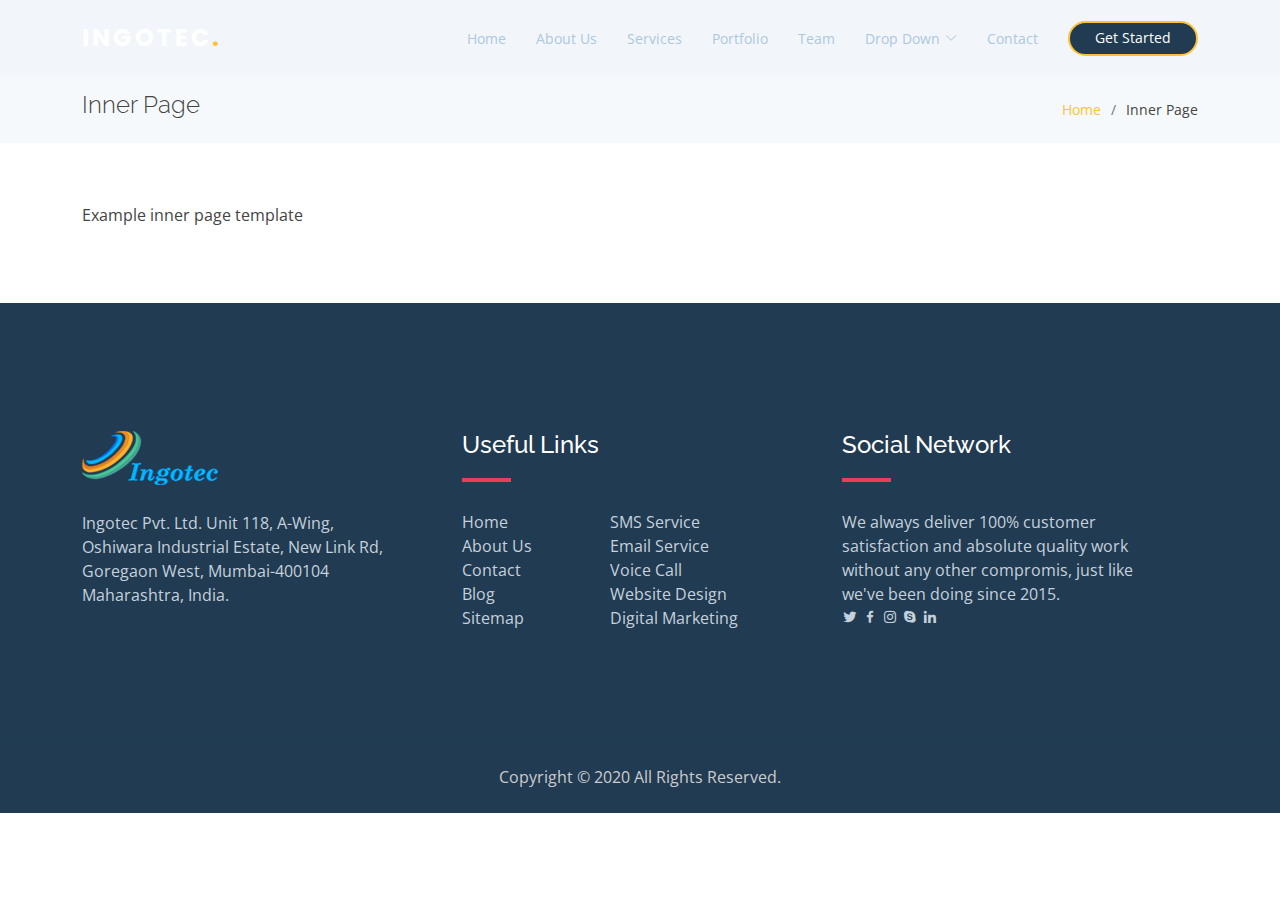
<file: inner-page.html>
<!DOCTYPE html>
<html lang="en">

<head>
  <meta charset="utf-8">
  <meta content="width=device-width, initial-scale=1.0" name="viewport">

  <title>Ingotec</title>
  <meta content="" name="description">
  <meta content="" name="keywords">

  <!-- Favicons -->
  <link href="assets/img/logo.png" rel="icon">
  <link href="assets/img/logo.png" rel="apple-touch-icon">

  <!-- Google Fonts -->
  <link href="https://fonts.googleapis.com/css?family=Open+Sans:300,300i,400,400i,600,600i,700,700i|Raleway:300,300i,400,400i,500,500i,600,600i,700,700i|Poppins:300,300i,400,400i,500,500i,600,600i,700,700i" rel="stylesheet">

  <!-- Vendor CSS Files -->
  <link href="assets/vendor/aos/aos.css" rel="stylesheet">
  <link href="assets/vendor/bootstrap/css/bootstrap.min.css" rel="stylesheet">
  <link href="assets/vendor/bootstrap-icons/bootstrap-icons.css" rel="stylesheet">
  <link href="assets/vendor/boxicons/css/boxicons.min.css" rel="stylesheet">
  <link href="assets/vendor/glightbox/css/glightbox.min.css" rel="stylesheet">
  <link href="assets/vendor/swiper/swiper-bundle.min.css" rel="stylesheet">
  <link href="assets/css/style.css" rel="style.css">

  <!-- Template Main CSS File -->
  <link href="assets/css/style.css" rel="stylesheet">

  <!-- =======================================================
  * Template Name: Bocor - v4.8.0
  * Template URL: https://bootstrapmade.com/bocor-bootstrap-template-nice-animation/
  * Author: BootstrapMade.com
  * License: https://bootstrapmade.com/license/
  ======================================================== -->
</head>

<body>

  <!-- ======= Header ======= -->
  <header id="header">
    <div class="container d-flex align-items-center justify-content-between">

      <div class="logo">
        <h1><a href="index.html">Ingotec<span>.</span></a></h1>
        <!-- Uncomment below if you prefer to use an image logo -->
        <!-- <a href="index.html"><img src="assets/img/logo.png" alt="" class="img-fluid"></a>-->
      </div>

      <nav id="navbar" class="navbar">
        <ul>
          <li><a class="nav-link scrollto " href="#hero">Home</a></li>
          <li><a class="nav-link scrollto" href="#about">About Us</a></li>
          <li><a class="nav-link scrollto" href="#services">Services</a></li>
          <li><a class="nav-link scrollto" href="#portfolio">Portfolio</a></li>
          <li><a class="nav-link scrollto" href="#team">Team</a></li>
          <li class="dropdown"><a href="#"><span>Drop Down</span> <i class="bi bi-chevron-down"></i></a>
            <ul>
              <li><a href="#">Drop Down 1</a></li>
              <li class="dropdown"><a href="#"><span>Deep Drop Down</span> <i class="bi bi-chevron-right"></i></a>
                <ul>
                  <li><a href="#">Deep Drop Down 1</a></li>
                  <li><a href="#">Deep Drop Down 2</a></li>
                  <li><a href="#">Deep Drop Down 3</a></li>
                  <li><a href="#">Deep Drop Down 4</a></li>
                  <li><a href="#">Deep Drop Down 5</a></li>
                </ul>
              </li>
              <li><a href="#">Drop Down 2</a></li>
              <li><a href="#">Drop Down 3</a></li>
              <li><a href="#">Drop Down 4</a></li>
            </ul>
          </li>
          <li><a class="nav-link scrollto" href="#contact">Contact</a></li>
          <li><a class="getstarted scrollto" href="#about">Get Started</a></li>
        </ul>
        <i class="bi bi-list mobile-nav-toggle"></i>
      </nav><!-- .navbar -->

    </div>
  </header><!-- End Header -->

  <main id="main">

    <!-- ======= Breadcrumbs Section ======= -->
    <section class="breadcrumbs">
      <div class="container">

        <div class="d-flex justify-content-between align-items-center">
          <h2>Inner Page</h2>
          <ol>
            <li><a href="index.html">Home</a></li>
            <li>Inner Page</li>
          </ol>
        </div>

      </div>
    </section><!-- End Breadcrumbs Section -->

    <section class="inner-page">
      <div class="container">
        <p>
          Example inner page template
        </p>
      </div>
    </section>

  </main><!-- End #main -->

  <!-- ======= Footer ======= -->
  <!-- <footer id="footer">

    <div class="footer-top">

      <div class="container">

        <div class="row  justify-content-center">
          <div class="col-lg-6">
            <h3>Ingotec</h3>
            <p>Ingotec offers a comprehensive approach with the speed and agility you need to propel your business forward.</p>
          </div>
        </div>

        <div class="row footer-newsletter justify-content-center">
          <div class="col-lg-6">
            <form action="" method="post">
              <input type="email" name="email" placeholder="Enter your Email"><input type="submit" value="Subscribe">
            </form>
          </div>
        </div>

        <div class="social-links">
          <a href="#" class="twitter"><i class="bx bxl-twitter"></i></a>
          <a href="#" class="facebook"><i class="bx bxl-facebook"></i></a>
          <a href="#" class="instagram"><i class="bx bxl-instagram"></i></a>
          <a href="#" class="google-plus"><i class="bx bxl-skype"></i></a>
          <a href="#" class="linkedin"><i class="bx bxl-linkedin"></i></a>
        </div>

      </div>
    </div>

    <div class="container footer-bottom clearfix">
      <div class="copyright">
        &copy; Copyright <strong><span>2020</span></strong>. All Rights Reserved
      </div>
    </div>
  </footer> --> 
  <!-- End Footer -->
  <footer class="footer-wrap-layout1 bg-gradient-dark">
    <!-- Triangles -->
     <div class="bg-triangle bg-triangle-light bg-triangle-bottom bg-triangle-left"></div>
     <div class="bg-triangle bg-triangle-light bg-triangle-bottom bg-triangle-right"></div>

           <div class="footer-top-wrap-layout1">
               <div class="container">
                   <div class="row">
            <div class="col-lg-4">
                           <div class="footer-box-layout1">
                               <div class="footer-logo">
                                   <a href="index.html"><img src="assets/img/ingotec.png" alt="Ingotec"></a>
                               </div>
                 <p class="mb-0">
                  Ingotec Pvt. Ltd. Unit 118, A-Wing, Oshiwara Industrial Estate, New Link Rd,
                  Goregaon West, Mumbai-400104 Maharashtra, India.
               
               </p>
                              
                           </div>
                       </div>
           <div class="col-lg-4">
                           <div class="footer-box-layout1">
                               <div class="footer-title">
                                   <h3>Useful Links</h3>
                               </div>
                               <div class="footer-menu-box">
                                   <ul class="footer-menu-list">
                                       <li>
                                           <a href="index.html">Home</a>
                                       </li>
                                       <li>
                                           <a href="goal.html">About Us</a>
                                       </li>
                                       <li>
                                           <a href="contact.html">Contact</a>
                                       </li>
                    <li>
                                           <a href="Blog.html">Blog</a>
                                       </li>
                                        <li>
                                           <a href="sitemap.html">Sitemap</a>
                                       </li>
                                   </ul>
                  <ul class="footer-menu-list">
                                     
                                       <li>
                                           <a href="#sms-service.html">SMS Service</a>
                                       </li>
                   <li>
                                           <a href="#email-service.html">Email Service</a>
                                       </li>
                   <li>
                                           <a href="#voice-call.html.html">Voice Call</a>
                                       </li>
                    <li>
                                           <a href="#website-design.html">Website Design</a>
                                       </li>
                     <li>
                                           <a href="#digital-marketing.html">Digital Marketing</a>
                                       </li>
                                   </ul>
                                   
                               </div>
                           
             
             </div>
                       </div>
           
            <div class="col-lg-4">
                           <div class="footer-box-layout1">
                               <div class="footer-title">
                                   <h3>Social Network</h3>
                               </div>
                <p class="mb-0">We always deliver 100% customer satisfaction and absolute quality 
                                   work without any other compromis, just like we've been doing since 2015.
               </p>
                               <ul class="footer-social">
                                <a href="https://twitter.com/ingotec_ltd" class="twitter"><i class="bx bxl-twitter"></i></a>
                                <a href="https://www.facebook.com/Ingotecltd" class="facebook"><i class="bx bxl-facebook"></i></a>
                                <a href="https://www.instagram.com/ingotec_pvt_ltd/" class="instagram"><i class="bx bxl-instagram"></i></a>
                                <a href="#" class="google-plus"><i class="bx bxl-skype"></i></a>
                                <a href="https://www.linkedin.com/company/ingotec-pvt-ltd/" class="linkedin"><i class="bx bxl-linkedin"></i></a>
                                   
                               </ul>
                              
                           </div>
                       </div>
                   </div>
               </div>
           </div>
           <div class="footer-bottom-wrap-layout1">
               <div class="copyright">Copyright © 2020 All Rights Reserved.</div>
           </div>
       </footer>

  <a href="#" class="back-to-top d-flex align-items-center justify-content-center"><i class="bi bi-arrow-up-short"></i></a>

  <!-- Vendor JS Files -->
  <script src="assets/vendor/aos/aos.js"></script>
  <script src="assets/vendor/bootstrap/js/bootstrap.bundle.min.js"></script>
  <script src="assets/vendor/glightbox/js/glightbox.min.js"></script>
  <script src="assets/vendor/isotope-layout/isotope.pkgd.min.js"></script>
  <script src="assets/vendor/swiper/swiper-bundle.min.js"></script>
  <script src="assets/vendor/php-email-form/validate.js"></script>

  <!-- Template Main JS File -->
  <script src="assets/js/main.js"></script>

</body>

</html>
</file>
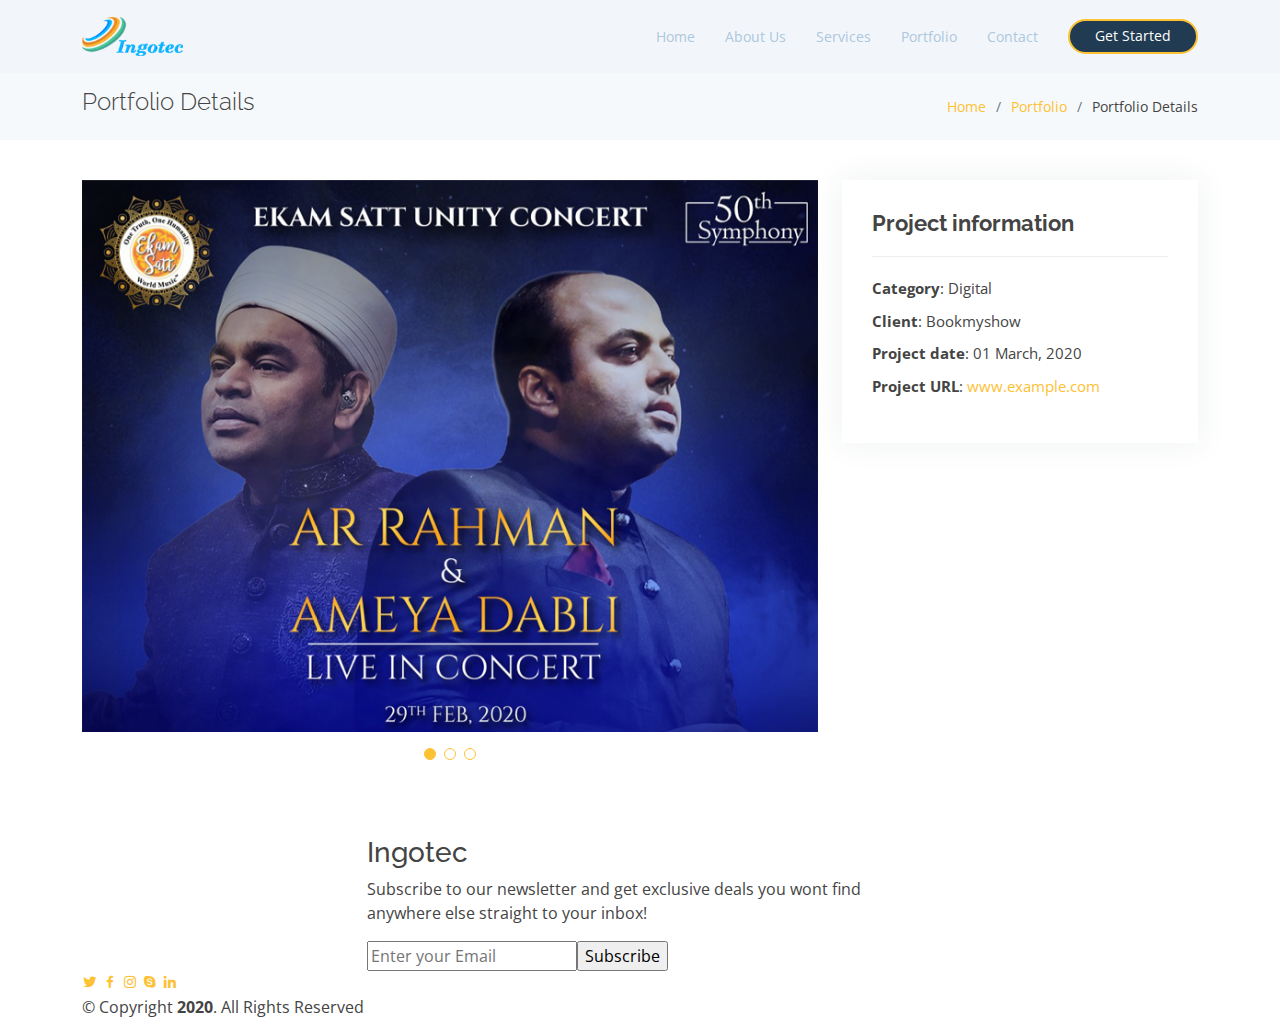
<file: portfolio-details.html>
<!DOCTYPE html>
<html lang="en">

<head>
  <meta charset="utf-8">
  <meta content="width=device-width, initial-scale=1.0" name="viewport">

  <title>Portfolio Details </title>
  <meta content="" name="description">
  <meta content="" name="keywords">

  <!-- Favicons -->
  <link href="assets/img/logo.png" rel="icon">
  <link href="assets/img/logo.png" rel="apple-touch-icon">

  <!-- Google Fonts -->
  <link href="https://fonts.googleapis.com/css?family=Open+Sans:300,300i,400,400i,600,600i,700,700i|Raleway:300,300i,400,400i,500,500i,600,600i,700,700i|Poppins:300,300i,400,400i,500,500i,600,600i,700,700i" rel="stylesheet">

  <!-- Vendor CSS Files -->
  <link href="assets/vendor/aos/aos.css" rel="stylesheet">
  <link href="assets/vendor/bootstrap/css/bootstrap.min.css" rel="stylesheet">
  <link href="assets/vendor/bootstrap-icons/bootstrap-icons.css" rel="stylesheet">
  <link href="assets/vendor/boxicons/css/boxicons.min.css" rel="stylesheet">
  <link href="assets/vendor/glightbox/css/glightbox.min.css" rel="stylesheet">
  <link href="assets/vendor/swiper/swiper-bundle.min.css" rel="stylesheet">

  <!-- Template Main CSS File -->
  <link href="assets/css/style.css" rel="stylesheet">

  <!-- =======================================================
  * Template Name: Bocor - v4.8.0
  * Template URL: https://bootstrapmade.com/bocor-bootstrap-template-nice-animation/
  * Author: BootstrapMade.com
  * License: https://bootstrapmade.com/license/
  ======================================================== -->
</head>

<body>

  <!-- ======= Header ======= -->
  <header id="header">
    <div class="container d-flex align-items-center justify-content-between">

      <div class="logo">
        <!-- <h1><a href="index.html">Ingotec<span>.</span></a></h1> -->
        <!-- Uncomment below if you prefer to use an image logo -->
        <a href="index.html"><img src="assets/img/ingotec.png" alt="" class="img-fluid"></a>
      </div>

      <nav id="navbar" class="navbar">
        <ul>
          <li><a class="nav-link scrollto " href="#hero">Home</a></li>
          <li><a class="nav-link scrollto" href="#about">About Us</a></li>
          <li><a class="nav-link scrollto" href="#services">Services</a></li>
          <li><a class="nav-link scrollto" href="#portfolio">Portfolio</a></li>
          <!-- <li><a class="nav-link scrollto" href="#team">Team</a></li> -->
          <!-- <li class="dropdown"><a href="#"><span>Drop Down</span> <i class="bi bi-chevron-down"></i></a>
            <ul>
              <li><a href="#">Drop Down 1</a></li>
              <li class="dropdown"><a href="#"><span>Deep Drop Down</span> <i class="bi bi-chevron-right"></i></a>
                <ul>
                  <li><a href="#">Deep Drop Down 1</a></li>
                  <li><a href="#">Deep Drop Down 2</a></li>
                  <li><a href="#">Deep Drop Down 3</a></li>
                  <li><a href="#">Deep Drop Down 4</a></li>
                  <li><a href="#">Deep Drop Down 5</a></li>
                </ul>
              </li>
              <li><a href="#">Drop Down 2</a></li>
              <li><a href="#">Drop Down 3</a></li>
              <li><a href="#">Drop Down 4</a></li>
            </ul> -->
          </li>
          <li><a class="nav-link scrollto" href="#contact">Contact</a></li>
          <li><a class="getstarted scrollto" href="#about">Get Started</a></li>
        </ul>
        <i class="bi bi-list mobile-nav-toggle"></i>
      </nav><!-- .navbar -->

    </div>
  </header><!-- End Header -->

  <main id="main">

    <!-- ======= Breadcrumbs Section ======= -->
    <section class="breadcrumbs">
      <div class="container">

        <div class="d-flex justify-content-between align-items-center">
          <h2>Portfolio Details</h2>
          <ol>
            <li><a href="index.html">Home</a></li>
            <li><a href="portfolio.html">Portfolio</a></li>
            <li>Portfolio Details</li>
          </ol>
        </div>

      </div>
    </section><!-- Breadcrumbs Section -->

    <!-- ======= Portfolio Details Section ======= -->
    <section id="portfolio-details" class="portfolio-details">
      <div class="container">

        <div class="row gy-4">

          <div class="col-lg-8">
            <div class="portfolio-details-slider swiper">
              <div class="swiper-wrapper align-items-center">

                <div class="swiper-slide">
                  <img src="assets/img/portfolio-1.jpg" alt="">
                </div>

                <div class="swiper-slide">
                  <img src="assets/img/portfolio-2.jpg" alt="">
                </div>

                <div class="swiper-slide">
                  <img src="assets/img/portfolio-3.jpg" alt="">
                </div>

              </div>
              <div class="swiper-pagination"></div>
            </div>
          </div>

          <div class="col-lg-4">
            <div class="portfolio-info">
              <h3>Project information</h3>
              <ul>
                <li><strong>Category</strong>: Digital</li>
                <li><strong>Client</strong>: Bookmyshow</li>
                <li><strong>Project date</strong>: 01 March, 2020</li>
                <li><strong>Project URL</strong>: <a href="#">www.example.com</a></li>
              </ul>
            </div>
            <!-- <div class="portfolio-description">
              <h2>This is an example of portfolio detail</h2>
              <p>
              Under Progress
              </p>
            </div> -->
          </div>

        </div>

      </div>
    </section><!-- End Portfolio Details Section -->

  </main><!-- End #main -->

  <!-- ======= Footer ======= -->
  <footer id="footer">

    <div class="footer-top">

      <div class="container">

        <div class="row  justify-content-center">
          <div class="col-lg-6">
            <h3>Ingotec</h3>
            <p>Subscribe to our newsletter and get exclusive deals you wont find anywhere else straight to your inbox!</p>
          </div>
        </div>

        <div class="row footer-newsletter justify-content-center">
          <div class="col-lg-6">
            <form action="" method="post">
              <input type="email" name="email" placeholder="Enter your Email"><input type="submit" value="Subscribe">
            </form>
          </div>
        </div>

        <div class="social-links">
          <a href="#" class="twitter"><i class="bx bxl-twitter"></i></a>
          <a href="#" class="facebook"><i class="bx bxl-facebook"></i></a>
          <a href="#" class="instagram"><i class="bx bxl-instagram"></i></a>
          <a href="#" class="google-plus"><i class="bx bxl-skype"></i></a>
          <a href="#" class="linkedin"><i class="bx bxl-linkedin"></i></a>
        </div>

      </div>
    </div>

    <div class="container footer-bottom clearfix">
      <div class="copyright">
        &copy; Copyright <strong><span>2020</span></strong>. All Rights Reserved
      </div>
      <div class="credits">
        <!-- All the links in the footer should remain intact. -->
        <!-- You can delete the links only if you purchased the pro version. -->
        <!-- Licensing information: https://bootstrapmade.com/license/ -->
        <!-- Purchase the pro version with working PHP/AJAX contact form: https://bootstrapmade.com/bocor-bootstrap-template-nice-animation/ -->
        <!-- Designed by <a href="https://bootstrapmade.com/">BootstrapMade</a> -->
      </div>
    </div>
  </footer><!-- End Footer -->

  <a href="#" class="back-to-top d-flex align-items-center justify-content-center"><i class="bi bi-arrow-up-short"></i></a>

  <!-- Vendor JS Files -->
  <script src="assets/vendor/aos/aos.js"></script>
  <script src="assets/vendor/bootstrap/js/bootstrap.bundle.min.js"></script>
  <script src="assets/vendor/glightbox/js/glightbox.min.js"></script>
  <script src="assets/vendor/isotope-layout/isotope.pkgd.min.js"></script>
  <script src="assets/vendor/swiper/swiper-bundle.min.js"></script>
  <script src="assets/vendor/php-email-form/validate.js"></script>

  <!-- Template Main JS File -->
  <script src="assets/js/main.js"></script>

</body>

</html>
</file>
<file: assets/css/style.css>
/*--------------------------------------------------------------
# General
--------------------------------------------------------------*/
body {
  font-family: "Open Sans", sans-serif;
  color: #444444;
}

a {
  color: #fdc134;
  text-decoration: none;
}

a:hover {
  color: #fdd067;
  text-decoration: none;
}

h1,
h2,
h3,
h4,
h5,
h6 {
  font-family: "Raleway", sans-serif;
}

/*--------------------------------------------------------------
# Back to top button
--------------------------------------------------------------*/
.back-to-top {
  position: fixed;
  visibility: hidden;
  opacity: 0;
  right: 15px;
  bottom: 15px;
  z-index: 99999;
  background: #213b52;
  /* background: #f2f6fa; */
  width: 40px;
  height: 40px;
  border-radius: 50px;
  transition: all 0.4s;
}

.back-to-top i {
  font-size: 24px;
  color: #fff;
  line-height: 0;
}

.back-to-top:hover {
  background: #fdc134;
  color: #fff;
}

.back-to-top.active {
  visibility: visible;
  opacity: 1;
}

/*--------------------------------------------------------------
# Disable aos animation delay on mobile devices
--------------------------------------------------------------*/
@media screen and (max-width: 768px) {
  [data-aos-delay] {
    transition-delay: 0 !important;
  }
}

/*--------------------------------------------------------------
# Header
--------------------------------------------------------------*/
#header {
  z-index: 997;
  transition: all 0.5s;
  padding: 16px 0;
  /* background: #213b52; */
  background: #f2f6fa;
}

#header .logo h1 {
  font-size: 24px;
  margin: 0;
  padding: 10px 0;
  line-height: 1;
  font-weight: 700;
  letter-spacing: 3px;
  text-transform: uppercase;
  font-family: "Poppins", sans-serif;
}

#header .logo h1 a,
#header .logo h1 a:hover {
  color: #fff;
  text-decoration: none;
}

#header .logo h1 a span,
#header .logo h1 a:hover span {
  color: #fdc134;
}

#header .logo img {
  padding: 0;
  margin: 0;
  max-height: 40px;
}


/*--------------------------------------------------------------
# Navigation Menu
--------------------------------------------------------------*/
/**
* Desktop Navigation 
*/
.navbar {
  padding: 0;
}

.navbar ul {
  margin: 0;
  padding: 0;
  display: flex;
  list-style: none;
  align-items: center;
}

.navbar li {
  position: relative;
}

.navbar a,
.navbar a:focus {
  display: flex;
  align-items: center;
  justify-content: space-between;
  padding: 10px 0 10px 30px;
  font-size: 14px;
  color: #adc7de;
  white-space: nowrap;
  transition: 0.3s;
}

.navbar a i,
.navbar a:focus i {
  font-size: 12px;
  line-height: 0;
  margin-left: 5px;
}

.navbar a:hover,
.navbar .active,
.navbar .active:focus,
.navbar li:hover>a {
  color: #213b52;
}

.navbar .getstarted,
.navbar .getstarted:focus {
  background: #213b52;
  color: #fff;
  padding: 4px 25px 6px 25px;
  margin-left: 30px;
  border-radius: 50px;
  border: 2px solid #fdc134;
}

.navbar .getstarted:hover,
.navbar .getstarted:focus:hover {
  background: #fdc134;
  color: #213b52;
}

.navbar .dropdown ul {
  display: block;
  position: absolute;
  left: 14px;
  top: calc(100% + 30px);
  margin: 0;
  padding: 10px 0;
  z-index: 99;
  opacity: 0;
  visibility: hidden;
  background: #fff;
  box-shadow: 0px 0px 30px rgba(127, 137, 161, 0.25);
  transition: 0.3s;
  border-radius: 4px;
}

.navbar .dropdown ul li {
  min-width: 200px;
}

.navbar .dropdown ul a {
  padding: 10px 20px;
  font-size: 14px;
  text-transform: none;
  font-weight: 500;
  color: #3e6f9b;
}

.navbar .dropdown ul a i {
  font-size: 12px;
}

.navbar .dropdown ul a:hover,
.navbar .dropdown ul .active:hover,
.navbar .dropdown ul li:hover>a {
  color: #fdc134;
}

.navbar .dropdown:hover>ul {
  opacity: 1;
  top: 100%;
  visibility: visible;
}

.navbar .dropdown .dropdown ul {
  top: 0;
  left: calc(100% - 30px);
  visibility: hidden;
}

.navbar .dropdown .dropdown:hover>ul {
  opacity: 1;
  top: 0;
  left: 100%;
  visibility: visible;
}

@media (max-width: 1366px) {
  .navbar .dropdown .dropdown ul {
    left: -90%;
  }

  .navbar .dropdown .dropdown:hover>ul {
    left: -100%;
  }
}

/**
* Mobile Navigation 
*/
.mobile-nav-toggle {
  color: #fdc134;
  font-size: 28px;
  cursor: pointer;
  display: none;
  line-height: 0;
  transition: 0.5s;
  position: fixed;
  right: 15px;
  top: 15px;
  z-index: 9998;
  border: 0;
}

@media (max-width: 991px) {
  .mobile-nav-toggle {
    display: block;
  }

  .navbar ul {
    display: none;
  }
}

.navbar-mobile {
  position: fixed;
  overflow: hidden;
  top: 0;
  right: 0;
  left: 0;
  bottom: 0;
  background: rgba(18, 33, 46, 0.9);
  transition: 0.3s;
  z-index: 999;
}

.navbar-mobile .mobile-nav-toggle {
  position: absolute;
  top: 15px;
  right: 15px;
}

.navbar-mobile ul {
  display: block;
  position: absolute;
  top: 55px;
  right: 15px;
  bottom: 15px;
  left: 15px;
  padding: 10px 0;
  border-radius: 10px;
  background-color: #fff;
  overflow-y: auto;
  transition: 0.3s;
}

.navbar-mobile a,
.navbar-mobile a:focus {
  padding: 10px 20px;
  font-size: 15px;
  color: #213b52;
}

.navbar-mobile a:hover,
.navbar-mobile .active,
.navbar-mobile li:hover>a {
  color: #fdc134;
}

.navbar-mobile .getstarted,
.navbar-mobile .getstarted:focus {
  margin: 15px;
  display: block;
  border: 0;
}

.navbar-mobile .dropdown ul {
  position: static;
  display: none;
  margin: 10px 20px;
  padding: 10px 0;
  z-index: 99;
  opacity: 1;
  visibility: visible;
  background: #fff;
  box-shadow: 0px 0px 30px rgba(127, 137, 161, 0.25);
}

.navbar-mobile .dropdown ul li {
  min-width: 200px;
}

.navbar-mobile .dropdown ul a {
  padding: 10px 20px;
}

.navbar-mobile .dropdown ul a i {
  font-size: 12px;
}

.navbar-mobile .dropdown ul a:hover,
.navbar-mobile .dropdown ul .active:hover,
.navbar-mobile .dropdown ul li:hover>a {
  color: #fdc134;
}

.navbar-mobile .dropdown>.dropdown-active {
  display: block;
}

/*--------------------------------------------------------------
# Hero Section
--------------------------------------------------------------*/
#hero {
  width: 100%;
  padding: 0 0 0 0;
  background: #f2f6fa;
  /* background: #213b52; */
  /* background: linear-gradient(180deg, #213b52 0%, rgb(33, 60, 84) 35%, rgb(32, 69, 100) 100%); */
}

#hero h1 {
  margin: 0 0 15px 0;
  font-size: 48px;
  font-weight: 700;
  line-height: 56px;
  /* color: #d2e0ed; */
  color: #213b52;
  font-family: "Poppins", sans-serif;
}

#hero h2 {
  /* color: #fff; */
  color: #848484;
  margin-bottom: 30px;
  font-size: 22px;
}

#hero .btn-get-started {
  color: #213b52;
  border-radius: 50px;
  padding: 8px 35px 10px 35px;
  border: 2px solid #fdc134;
  transition: all ease-in-out 0.3s;
  display: inline-block;
  background: #fdc134;
}

#hero .btn-get-started:hover {
  background: transparent;
  color: #fff;
}

@media (max-width: 991px) {
  #hero .hero-img {
    text-align: center;
  }

  #hero .hero-img img {
    width: 50%;
  }
}

@media (max-width: 768px) {
  #hero {
    -moz-text-align-last: center;
    text-align-last: center;
  }

  #hero h1 {
    font-size: 28px;
    line-height: 36px;
  }

  #hero h2 {
    font-size: 18px;
    line-height: 24px;
    margin-bottom: 30px;
  }

  #hero .hero-img img {
    width: 70%;
  }
}

@media (max-width: 575px) {
  #hero .hero-img img {
    width: 80%;
  }
}

/*--------------------------------------------------------------
# Sections General
--------------------------------------------------------------*/
section {
  padding: 60px 0;
  overflow: hidden;
}

.section-bg {
  background: linear-gradient(180deg, #f2f6fa 0%, #fff 100%);
}

.section-title {
  text-align: center;
  padding-bottom: 30px;
}

.section-title h2 {
  font-size: 32px;
  font-weight: 600;
  text-transform: uppercase;
  margin-bottom: 20px;
  padding-bottom: 20px;
  position: relative;
  font-family: "Poppins", sans-serif;
  color: #213b52;
}

.section-title h2::before {
  content: "";
  position: absolute;
  display: block;
  width: 120px;
  height: 1px;
  background: #ddd;
  bottom: 1px;
  left: calc(50% - 60px);
}

.section-title h2::after {
  content: "";
  position: absolute;
  display: block;
  width: 40px;
  height: 3px;
  background: #fdc134;
  bottom: 0;
  left: calc(50% - 20px);
}

.section-title p {
  margin-bottom: 0;
}

/*--------------------------------------------------------------
# Breadcrumbs
--------------------------------------------------------------*/
.breadcrumbs {
  padding: 15px 0;
  background-color: #f6f9fb;
  min-height: 40px;
}

.breadcrumbs h2 {
  font-size: 24px;
  font-weight: 300;
}

.breadcrumbs ol {
  display: flex;
  flex-wrap: wrap;
  list-style: none;
  padding: 0;
  margin: 0;
  font-size: 14px;
}

.breadcrumbs ol li+li {
  padding-left: 10px;
}

.breadcrumbs ol li+li::before {
  display: inline-block;
  padding-right: 10px;
  color: #6c757d;
  content: "/";
}

@media (max-width: 768px) {
  .breadcrumbs .d-flex {
    display: block !important;
  }

  .breadcrumbs ol {
    display: block;
  }

  .breadcrumbs ol li {
    display: inline-block;
  }
}

/*--------------------------------------------------------------
# Clients
--------------------------------------------------------------*/
.clients {
  padding: 0;
}

.clients .client-logo {
  display: flex;
  justify-content: center;
  align-items: center;
  overflow: hidden;
  height: 120px;
}

.clients .client-logo img {
  height: 40px;
}

.clients .client-logo:hover img {
  transform: scale(1.2);
}

.clients img {
  transition: all 0.4s ease-in-out;
}

/*--------------------------------------------------------------
# About
--------------------------------------------------------------*/
.about .content h3 {
  font-weight: 700;
  font-size: 34px;
  color: #213b52;
}

.about .content p {
  margin-bottom: 0;
}

.about .content .icon-box h4 {
  font-size: 20px;
  font-weight: 700;
  margin: 5px 0 10px 60px;
  color: #213b52;
}

.about .content .icon-box h4 a {
  color: #213b52;
  transition: 0.3s;
}

.about .content .icon-box h4 a:hover {
  color: #fdc134;
}

.about .content .icon-box i {
  font-size: 48px;
  float: left;
  color: #fdc134;
}

.about .content .icon-box p {
  font-size: 15px;
  color: #848484;
  margin-left: 60px;
}

.about .image {
  background: url("../img/about.jpg") center center no-repeat;
  background-size: cover;
  min-height: 400px;
}

@media (max-width: 667px) {
  .about .image img {
    max-width: 100%;
  }
}

/*--------------------------------------------------------------
# Services
--------------------------------------------------------------*/
.services {
  padding-bottom: 40px;
}

.services .card {
  border: 0;
  padding: 0 30px;
  margin-bottom: 60px;
  position: relative;
  background: transparent;
}

.services .card-img {
  overflow: hidden;
  z-index: 9;
  border-radius: 0;
}

.services .card-img img {
  max-width: 100%;
  transition: all 0.3s ease-in-out;
}

.services .card-body {
  z-index: 10;
  background: #fff;
  border-top: 4px solid #fff;
  padding: 30px;
  box-shadow: 0px 2px 15px rgba(0, 0, 0, 0.1);
  transition: 0.3s;
  margin-top: -60px;
  margin-left: 30px;
  width: calc(100% - 60px);
}

@media (max-width: 640px) {
  .services .card-body {
    margin-left: 15px;
    width: calc(100% - 30px);
  }
}

.services .card-title {
  font-weight: 700;
  text-align: center;
  margin-bottom: 20px;
}

.services .card-title a {
  color: #213b52;
  transition: 0.3s;
}

.services .card-text {
  color: #5e5e5e;
}

.services .read-more a {
  color: #777777;
  text-transform: uppercase;
  font-weight: 600;
  font-size: 12px;
  transition: 0.3s;
}

.services .read-more a:hover {
  color: #fdc134;
}

.services .card:hover img {
  transform: scale(1.1);
}

.services .card:hover .card-body {
  border-color: #fdc134;
}

.services .card:hover .card-body .card-title a {
  color: #fdc134;
}

/*--------------------------------------------------------------
# Features
--------------------------------------------------------------*/
.features .content+.content {
  margin-top: 100px;
}

.features .content h3 {
  font-weight: 700;
  font-size: 26px;
  color: #213b52;
}

.features .content ul {
  list-style: none;
  padding: 0;
}

.features .content ul li {
  padding-bottom: 10px;
}

.features .content ul i {
  font-size: 20px;
  padding-right: 4px;
  color: #fdc134;
}

.features .content p:last-child {
  margin-bottom: 0;
}

/*--------------------------------------------------------------
# Portfolio
--------------------------------------------------------------*/
.portfolio .portfolio-item {
  margin-bottom: 30px;
}

.portfolio #portfolio-flters {
  padding: 0;
  margin: 0 0 35px 0;
  list-style: none;
  text-align: center;
}

.portfolio #portfolio-flters li {
  cursor: pointer;
  margin: 0 5px 5px 0;
  display: inline-block;
  padding: 10px 15px;
  font-size: 16px;
  font-weight: 600;
  line-height: 20px;
  color: #444444;
  margin-bottom: 5px;
  transition: all 0.3s ease-in-out;
}

.portfolio #portfolio-flters li:hover,
.portfolio #portfolio-flters li.filter-active {
  color: #fdc134;
}

.portfolio #portfolio-flters li:last-child {
  margin-right: 0;
}

.portfolio .portfolio-wrap {
  transition: 0.3s;
  position: relative;
  overflow: hidden;
  border-radius: 8px;
  z-index: 1;
}

.portfolio .portfolio-wrap::before {
  content: "";
  background: rgba(33, 59, 82, 0.6);
  position: absolute;
  left: 100%;
  right: 0;
  top: 0;
  bottom: 0;
  transition: all ease-in-out 0.3s;
  z-index: 2;
}

.portfolio .portfolio-wrap img {
  transition: 0.3s;
}

.portfolio .portfolio-wrap .portfolio-links {
  opacity: 0;
  left: 0;
  right: 0;
  top: calc(50% - 36px);
  text-align: center;
  z-index: 3;
  position: absolute;
  transition: all ease-in-out 0.3s;
}

.portfolio .portfolio-wrap .portfolio-links a {
  color: #fdc134;
  line-height: 0;
  text-align: center;
  width: 36px;
  height: 36px;
  display: inline-block;
  transition: 0.3s;
}

.portfolio .portfolio-wrap .portfolio-links a i {
  font-size: 32px;
  line-height: 0;
}

.portfolio .portfolio-wrap .portfolio-links a:hover {
  color: #fff;
}

.portfolio .portfolio-wrap .portfolio-info {
  opacity: 0;
  position: absolute;
  bottom: -20px;
  left: 0;
  right: 0;
  text-align: center;
  z-index: 3;
  transition: all ease-in-out 0.3s;
}

.portfolio .portfolio-wrap .portfolio-info h4 {
  font-size: 20px;
  color: #fff;
  font-weight: 600;
}

.portfolio .portfolio-wrap .portfolio-info p {
  color: #ffffff;
  font-size: 14px;
  text-transform: uppercase;
}

.portfolio .portfolio-wrap:hover::before {
  left: 0;
}

.portfolio .portfolio-wrap:hover .portfolio-links {
  opacity: 1;
  top: calc(50% - 18px);
}

.portfolio .portfolio-wrap:hover .portfolio-info {
  opacity: 1;
  bottom: 0;
}

/*--------------------------------------------------------------
# Portfolio Details
--------------------------------------------------------------*/
.portfolio-details {
  padding-top: 40px;
}

.portfolio-details .portfolio-details-slider img {
  width: 100%;
}

.portfolio-details .portfolio-details-slider .swiper-pagination {
  margin-top: 20px;
  position: relative;
}

.portfolio-details .portfolio-details-slider .swiper-pagination .swiper-pagination-bullet {
  width: 12px;
  height: 12px;
  background-color: #fff;
  opacity: 1;
  border: 1px solid #fdc134;
}

.portfolio-details .portfolio-details-slider .swiper-pagination .swiper-pagination-bullet-active {
  background-color: #fdc134;
}

.portfolio-details .portfolio-info {
  padding: 30px;
  box-shadow: 0px 0 30px rgba(33, 59, 82, 0.08);
}

.portfolio-details .portfolio-info h3 {
  font-size: 22px;
  font-weight: 700;
  margin-bottom: 20px;
  padding-bottom: 20px;
  border-bottom: 1px solid #eee;
}

.portfolio-details .portfolio-info ul {
  list-style: none;
  padding: 0;
  font-size: 15px;
}

.portfolio-details .portfolio-info ul li+li {
  margin-top: 10px;
}

.portfolio-details .portfolio-description {
  padding-top: 30px;
}

.portfolio-details .portfolio-description h2 {
  font-size: 26px;
  font-weight: 700;
  margin-bottom: 20px;
}

.portfolio-details .portfolio-description p {
  padding: 0;
}

/*--------------------------------------------------------------
# Team
--------------------------------------------------------------*/
.team .member {
  text-align: center;
  margin-bottom: 20px;
}

.team .member .pic {
  margin-bottom: 15px;
  overflow: hidden;
  min-height: 260px;
}

.team .member .pic img {
  max-width: 100%;
}

.team .member h4 {
  font-weight: 700;
  margin-bottom: 2px;
  font-size: 18px;
  color: #213b52;
}

.team .member span {
  font-style: italic;
  display: block;
  font-size: 13px;
}

.team .member .social {
  margin-top: 15px;
}

.team .member .social a {
  color: #5289ba;
  transition: 0.3s;
}

.team .member .social a:hover {
  color: #fdc134;
}

.team .member .social i {
  font-size: 18px;
  margin: 0 2px;
}

/*--------------------------------------------------------------
# Pricing
--------------------------------------------------------------*/
.pricing .row {
  padding-top: 40px;
}

.pricing .box {
  padding: 40px;
  margin-bottom: 30px;
  box-shadow: 0px 0px 30px rgba(73, 78, 92, 0.15);
  background: #fff;
  text-align: center;
  position: relative;
}

.pricing .featured-badge {
  display: inline-block;
  position: absolute;
  top: -11px;
  left: calc(50% - 49px);
  background: #fdc134;
  color: #fff;
  text-align: center;
  line-height: 1;
  border-radius: 50px;
  padding: 4px 20px 5px 20px;
  font-size: 12px;
  text-transform: uppercase;
}

.pricing h3 {
  font-weight: 300;
  margin-bottom: 15px;
  font-size: 28px;
}

.pricing h4 {
  font-size: 46px;
  color: #fdc134;
  font-weight: 400;
  font-family: "Open Sans", sans-serif;
  margin-bottom: 25px;
}

.pricing h4 span {
  color: #bababa;
  font-size: 18px;
  display: block;
}

.pricing ul {
  padding: 0;
  list-style: none;
  color: #999;
  text-align: left;
  line-height: 20px;
}

.pricing ul li {
  padding-bottom: 12px;
}

.pricing ul i {
  color: #fdc134;
  font-size: 18px;
  padding-right: 4px;
}

.pricing ul .na {
  color: #ccc;
}

.pricing ul .na i {
  color: #ccc;
}

.pricing ul .na span {
  text-decoration: line-through;
}

.pricing .get-started-btn {
  background: #213b52;
  display: inline-block;
  padding: 6px 30px;
  border-radius: 20px;
  color: #fff;
  transition: none;
  font-size: 14px;
  font-weight: 400;
  font-family: "Raleway", sans-serif;
  transition: 0.3s;
}

.pricing .get-started-btn:hover {
  background: #fdc134;
}

.pricing .featured {
  z-index: 10;
  margin: -30px -5px 0 -5px;
  border: 1px solid #fdc134;
}

.pricing .featured .get-started-btn {
  background: #fdc134;
}

.pricing .featured .get-started-btn:hover {
  background: #fdcd5c;
}

@media (max-width: 992px) {
  .pricing .box {
    max-width: 60%;
    margin: 0 auto 30px auto;
  }
}

@media (max-width: 767px) {
  .pricing .box {
    max-width: 80%;
    margin: 0 auto 30px auto;
  }
}

@media (max-width: 420px) {
  .pricing .box {
    max-width: 100%;
    margin: 0 auto 30px auto;
  }
}

/*--------------------------------------------------------------
# Testimonials Section
--------------------------------------------------------------*/

.testimonials .testimonial-wrap {
  padding-left: 10px;
}

.testimonials .testimonial-item {
  box-sizing: content-box;
  padding: 30px;
  margin: 30px 10px;
  box-shadow: 0px 0 15px rgba(0, 0, 0, 0.1);
  position: relative;
  background: #fff;
  border-radius: 10px;
}

.testimonials .testimonial-item .testimonial-img {
  width: 90px;
  border-radius: 50px;
  margin-right: 15px;
}

.testimonials .testimonial-item h3 {
  font-size: 18px;
  font-weight: bold;
  margin: 10px 0 5px 0;
  color: #000;
}

.testimonials .testimonial-item h4 {
  font-size: 14px;
  color: #999;
  margin: 0;
}

.testimonials .testimonial-item .stars {
  margin: 10px 0;
}

.testimonials .testimonial-item .stars i {
  color: #ffc107;
  margin: 0 1px;
}

.testimonials .testimonial-item .quote-icon-left,
.testimonials .testimonial-item .quote-icon-right {
  color: #009d8b;
  font-size: 26px;
  line-height: 0;
}

.testimonials .testimonial-item .quote-icon-left {
  display: inline-block;
  left: -5px;
  position: relative;
}

.testimonials .testimonial-item .quote-icon-right {
  display: inline-block;
  right: -5px;
  position: relative;
  top: 10px;
  transform: scale(-1, -1);
}

.testimonials .testimonial-item p {
  font-style: italic;
  margin: 15px auto 15px auto;
}

.testimonials .swiper-pagination {
  margin-top: 20px;
  position: relative;
}

.testimonials .swiper-pagination .swiper-pagination-bullet {
  width: 12px;
  height: 12px;
  background-color: rgba(0, 0, 0, 0.2);
  opacity: 1;
}

.testimonials .swiper-pagination .swiper-pagination-bullet-active {
  background-color: var(--color-primary);
}

@media (max-width: 767px) {
  .testimonials .testimonial-wrap {
    padding-left: 0;
  }

  .testimonials .testimonial-item {
    padding: 30px;
    margin: 15px;
  }

  .testimonials .testimonial-item .testimonial-img {
    position: static;
    left: auto;
  }
}

/*--------------------------------------------------------------
# Frequently Asked Questions
--------------------------------------------------------------*/
/* .faq .faq-item {
  margin: 20px 0;
  padding: 20px 0;
  border-bottom: 1px solid #dde8f1;
}
.faq .faq-item i {
  color: #9bbbd7;
  font-size: 20px;
  float: left;
  line-height: 0;
  padding: 13px 0 0 0;
  margin: 0;
}
.faq .faq-item h4 {
  font-size: 16px;
  line-height: 26px;
  font-weight: 500;
  margin: 0 0 10px 28px;
  font-family: "Poppins", sans-serif;
}
.faq .faq-item p {
  font-size: 15px;
} */


/*--------------------------------------------------------------
# Frequently Asked Questions Section
--------------------------------------------------------------*/

.faq .content h3 {
  font-weight: 400;
  font-size: 34px;
}

.faq .content h4 {
  font-size: 20px;
  font-weight: 700;
  margin-top: 5px;
}

.faq .content p {
  font-size: 15px;
  color: #6c757d;
}

.faq .accordion-item {
  border: 0;
  margin-bottom: 20px;
  box-shadow: 0px 5px 25px 0px rgba(0, 0, 0, 0.06);
  border-radius: 10px;
}

.faq .accordion-item:last-child {
  margin-bottom: 0;
}

.faq .accordion-collapse {
  border: 0;
}

.faq .accordion-button {
  padding: 20px 50px 20px 20px;
  font-weight: 600;
  border: 0;
  font-size: 18px;
  line-height: 24px;
  color: var(--color-default);
  text-align: left;
  background: #fff;
  box-shadow: none;
  border-radius: 10px;
}

.faq .accordion-button .num {
  padding-right: 10px;
  font-size: 20px;
  line-height: 0;
  color: var(--color-primary);
}

.faq .accordion-button:not(.collapsed) {
  color: var(--color-primary);
  border-bottom: 0;
  box-shadow: none;
}

.faq .accordion-button:after {
  position: absolute;
  right: 20px;
  top: 20px;
}

.faq .accordion-body {
  padding: 0 40px 30px 45px;
  border: 0;
  border-radius: 10px;
  background: linear-gradient(180deg, #f2f6fa 0%, #fff 100%);
  box-shadow: none;
}

/*--------------------------------------------------------------
# Contact
--------------------------------------------------------------*/
.contact .info-box {
  color: #444444;
  text-align: center;
  box-shadow: 0 0 30px rgba(214, 215, 216, 0.6);
  padding: 20px 0 30px 0;
  background: #fff;
}

.contact .info-box i {
  font-size: 32px;
  color: #fdc134;
  border-radius: 50%;
  padding: 8px;
  border: 2px dotted #fff7e5;
}

.contact .info-box h3 {
  font-size: 20px;
  color: #777777;
  font-weight: 700;
  margin: 10px 0;
}

.contact .info-box p {
  padding: 0;
  line-height: 24px;
  font-size: 14px;
  margin-bottom: 0;
}

.contact .php-email-form {
  box-shadow: 0 0 30px rgba(214, 215, 216, 0.6);
  padding: 30px;
  background: #fff;
}

.contact .php-email-form .error-message {
  display: none;
  color: #fff;
  background: #ed3c0d;
  text-align: left;
  padding: 15px;
  font-weight: 600;
}

.contact .php-email-form .error-message br+br {
  margin-top: 25px;
}

.contact .php-email-form .sent-message {
  display: none;
  color: #fff;
  background: #18d26e;
  text-align: center;
  padding: 15px;
  font-weight: 600;
}

.contact .php-email-form .loading {
  display: none;
  background: #fff;
  text-align: center;
  padding: 15px;
}

.contact .php-email-form .loading:before {
  content: "";
  display: inline-block;
  border-radius: 50%;
  width: 24px;
  height: 24px;
  margin: 0 10px -6px 0;
  border: 3px solid #18d26e;
  border-top-color: #eee;
  -webkit-animation: animate-loading 1s linear infinite;
  animation: animate-loading 1s linear infinite;
}

.contact .php-email-form input,
.contact .php-email-form textarea {
  border-radius: 0;
  box-shadow: none;
  font-size: 14px;
}

.contact .php-email-form input::focus,
.contact .php-email-form textarea::focus {
  background-color: #fdc134;
}

.contact .php-email-form input {
  padding: 10px 15px;
}

.contact .php-email-form textarea {
  padding: 12px 15px;
}

.contact .php-email-form button[type=submit] {
  background: #fdc134;
  border: 0;
  padding: 10px 24px;
  color: #fff;
  transition: 0.4s;
}

.contact .php-email-form button[type=submit]:hover {
  background: #fdd067;
}

@-webkit-keyframes animate-loading {
  0% {
    transform: rotate(0deg);
  }

  100% {
    transform: rotate(360deg);
  }
}

@keyframes animate-loading {
  0% {
    transform: rotate(0deg);
  }

  100% {
    transform: rotate(360deg);
  }
}

/*--------------------------------------------------------------
# Footer
--------------------------------------------------------------*/
/* Footer */
.footer-top-wrap-layout1 {

  padding: 8rem 0 4rem;

}
.bg-gradient-dark {
/* 
  background-image: #213b52; */
  background-image: -webkit-gradient(linear, left top, left bottom, from(#213b52), to(#213b52));
  background-image: linear-gradient(to bottom, #213b52 0, #213b52 80%);

}
.footer-box-layout1 {

  margin-bottom: 30px;

}
.footer-box-layout1 .footer-logo {

  margin-bottom: 26px;

}
.footer-box-layout1 p {

  color: #c5d1dc;
  margin-bottom: 45px;

}
.footer-box-layout1 p {

  width: 90%;

}
.footer-box-layout1 .footer-title {

  margin-bottom: 28px;
  padding-bottom: 22px;
  position: relative;

}
.footer-box-layout1 .footer-title h3 {

  font-size: 24px;
  color: #ffffff;
  font-weight: 500;
  margin-bottom: 0;

}
.footer-box-layout1 .footer-title::after {

  content: "";
  height: 4px;
  width: 49px;
  background-color: #ea3d56;
  position: absolute;
  bottom: 0;
  left: 0;

}
.footer-box-layout1 .footer-menu-box {

  display: flex;
  justify-content: space-between;
  padding-right: 5rem;

}
ul {

  list-style: outside none none;
padding:0;

}
.footer-box-layout1 a {
  color: #c5d1dc;
  text-decoration: none;
  background-color: transparent;
}
.footer-box-layout1 a:hover {
  color: #ea3d56;
}
.footer-box-layout1 .footer-social li {

  display: inline-block;
  margin-right: 2px;

}
.footer-box-layout1 .footer-social li a {

  text-align: center;
  line-height: 42px;
  color: #ffffff;
  font-size: 16px;

}
.footer-box-layout1 .footer-social li a {

  display: block;
  text-align: center;
  height: 42px;
  width: 47px;
  padding: 10px;
  line-height: 42px;
  border-radius: 4px;
  color: #ffffff;
  font-size: 16px;
  -webkit-transition: all 0.3s ease-out;
  -moz-transition: all 0.3s ease-out;
  -ms-transition: all 0.3s ease-out;
  -o-transition: all 0.3s ease-out;
  transition: all 0.3s ease-out;

}
.footer-box-layout1 .footer-social li a:hover{
 color: #ea3d56;
}
.footer-bottom-wrap-layout1 {

  text-align: center;

}
.footer-bottom-wrap-layout1 {

  padding: 1.5rem 1rem;
  border-top: 1px solid #1f3d56;
  text-align: center;

}
.footer-bottom-wrap-layout1 .copyright {

  color: #cccccc;

}


/* Fading animation */
.fade {
-webkit-animation-name: fade;
-webkit-animation-duration: 1.5s;
animation-name: fade;
animation-duration: 1.5s;
}

@-webkit-keyframes fade {
from {opacity: .4} 
to {opacity: 1}
}

@keyframes fade {
from {opacity: .4} 
to {opacity: 1}
}



/* mobile */

@media only screen and (max-width: 991px) {


.home-newsletter .single .btn {
min-height: 40px; 
font-size: 13px;
}
.home-newsletter .form-control {
  
  padding:5px 10px;
}
.home-newsletter .btn {
  
  padding:5px 10px;
}
.footer-top-wrap-layout1 {
  padding: 5rem 0 2rem !important;
}
.footer-box-layout1 .footer-menu-box {
  padding-right: 1rem;
  padding-left: 1rem;

}
.footer-logo{ text-align:center;} 
.footer-box-layout1 p {
  width: 100%;
  text-align:center;

}
.footer-box-layout1 .footer-title {
   text-align:center;

}
.footer-box-layout1 .footer-title::after {
  left: 40%;

}
.footer-social{ text-align: center; }


.service-box-layout3 {
  padding: 28px 44px;
}
.section h1 {
  font-size: 2rem;
  font-weight: 400;
  line-height: 2.4rem;
}
.media-body {
  margin-left: 2rem;
}

h2, .h2-style {
  font-size: 28px !important;
}
.text-left {
  text-align: center !important;
}
.service-wrap-layout2 {
background-image:none;
padding: 4rem 0 4rem;
}
.action-box-layout1 .item-title {
  font-size: 32px !important;
  font-weight: 700;
  color: #ffffff;
  margin-bottom: 34px;
  line-height: 48px !important;
}
.btn-fill-xl {
  padding: 10px 16px;
}
.item-img {
  float: none !important;

}

.brand-box-layout2 .item-img {
margin:5px 2rem 5px;
}
.brand-box-layout2 {
  margin: 10px 0 0;
}
.action-box-layout1{ text-align:center;}

.section {
  position: relative;
  padding-top: 2rem !important;
  padding-bottom: 2.8rem !important;
}
.item-icon {
  text-align: center;
  height: 48px;
  width: 48px;
  line-height: 48px;
}
[class^="flaticon-"]::before, [class*=" flaticon-"]::before, [class^="flaticon-"]::after, [class*=" flaticon-"]::after {
  font-size: 28px;
  color: rgba(255,0,0 )
}
.item-title {
font-size: 16px !important;
}
h3 {
  font-size:16px !important;
}

.home-newsletter .single .form-control {
height: 40px;

}


}



/* On smaller screens, decrease text size */
@media only screen and (max-width: 300px) {
.text {font-size: 11px}
}


/* #footer {
  background: url("../img/footer-bg.jpg") center center no-repeat;
  color: #fff;
  font-size: 14px;
  position: relative;
}

#footer::before {
  content: "";
  position: absolute;
  left: 0;
  right: 0;
  top: 0;
  bottom: 0;
  background: rgba(26, 46, 64, 0.85);
  z-index: 1;
}

#footer .footer-top {
  position: relative;
  z-index: 2;
  text-align: center;
  padding: 80px 0;
}

#footer .footer-top h3 {
  font-size: 36px;
  font-weight: 700;
  color: #fff;
  position: relative;
  font-family: "Poppins", sans-serif;
  padding-bottom: 0;
  margin-bottom: 0;
}

#footer .footer-top p {
  font-size: 15;
  font-style: italic;
  margin: 30px 0 0 0;
  padding: 0;
}

#footer .footer-top .footer-newsletter {
  text-align: center;
  font-size: 15px;
  margin-top: 30px;
}

#footer .footer-top .footer-newsletter form {
  background: #fff;
  padding: 6px 10px;
  position: relative;
  border-radius: 50px;
  box-shadow: 0px 2px 15px rgba(0, 0, 0, 0.1);
  text-align: left;
}

#footer .footer-top .footer-newsletter form input[type=email] {
  border: 0;
  padding: 4px 8px;
  width: calc(100% - 100px);
}

#footer .footer-top .footer-newsletter form input[type=submit] {
  position: absolute;
  top: 0;
  right: -1px;
  bottom: 0;
  border: 0;
  background: none;
  font-size: 16px;
  padding: 0 20px;
  background: #fdc134;
  color: #fff;
  transition: 0.3s;
  border-radius: 50px;
  box-shadow: 0px 2px 15px rgba(0, 0, 0, 0.1);
}

#footer .footer-top .footer-newsletter form input[type=submit]:hover {
  background: #fcb102;
}

#footer .footer-top .social-links {
  margin-top: 30px;
}

#footer .footer-top .social-links a {
  font-size: 18px;
  display: inline-block;
  background: #284864;
  color: #fff;
  line-height: 1;
  padding: 8px 0;
  margin-right: 4px;
  border-radius: 50%;
  text-align: center;
  width: 36px;
  height: 36px;
  transition: 0.3s;
}

#footer .footer-top .social-links a:hover {
  background: #fcb102;
  color: #fff;
  text-decoration: none;
}

#footer .footer-bottom {
  border-top: 1px solid #1a2e40;
  z-index: 2;
  position: relative;
  padding-top: 40px;
  padding-bottom: 40px;
}

#footer .copyright {
  text-align: center;
  float: left;
}

#footer .credits {
  float: right;
  text-align: center;
  font-size: 13px;
}

@media (max-width: 768px) {

  #footer .copyright,
  #footer .credits {
    padding: 5px;
    float: none;
    text-align: ceneter;
  }
} */
/* for desktop */
.whatsapp_float {
	position:fixed;
	width:60px;
	height:60px;
	bottom:40px;
	right:40px;
	background-color:#25d366;
	color:#FFF;
	border-radius:50px;
	text-align:center;
    font-size:30px;
	box-shadow: 2px 2px 3px #999;
    z-index:100;
}

.whatsapp-icon {
	margin-top:16px;
}
/* for mobile */
@media screen and (max-width: 767px){
     .whatsapp-icon {
	 margin-top:10px;
     }
    .whatsapp_float {
        width: 40px;
        height: 40px;
        bottom: 20px;
        right: 10px;
        font-size: 22px;
    }
}


/* Industry */
.card {
  position: relative;
  display: flex;
  flex-direction: column;
  min-width: 0;
  word-wrap: break-word;
  background-color: #fff;
  background-clip: border-box;
  border: 1px solid rgba(0, 0, 0, 0.125);
  border-radius: 0.25rem;
}

.card > hr {
  margin-right: 0;
  margin-left: 0;
}

.card > .list-group:first-child .list-group-item:first-child {
  border-top-left-radius: 0.25rem;
  border-top-right-radius: 0.25rem;
}

.card > .list-group:last-child .list-group-item:last-child {
  border-bottom-right-radius: 0.25rem;
  border-bottom-left-radius: 0.25rem;
}

.card-body {
  flex: 1 1 auto;
  padding: 1.25rem;
}

.card-title {
  margin-bottom: 0.75rem;
}

.card-subtitle {
  margin-top: -0.375rem;
  margin-bottom: 0;
}

.card-text:last-child {
  margin-bottom: 0;
}

.card-link:hover {
  text-decoration: none;
}

.card-link + .card-link {
  margin-left: 1.25rem;
}

.card-header {
  padding: 0.75rem 1.25rem;
  margin-bottom: 0;
  background-color: rgba(0, 0, 0, 0.03);
  border-bottom: 1px solid rgba(0, 0, 0, 0.125);
}

.card-header:first-child {
  border-radius: calc(0.25rem - 1px) calc(0.25rem - 1px) 0 0;
}

.card-header + .list-group .list-group-item:first-child {
  border-top: 0;
}

.card-footer {
  padding: 0.75rem 1.25rem;
  background-color: rgba(0, 0, 0, 0.03);
  border-top: 1px solid rgba(0, 0, 0, 0.125);
}

.card-footer:last-child {
  border-radius: 0 0 calc(0.25rem - 1px) calc(0.25rem - 1px);
}

.card-header-tabs {
  margin-right: -0.625rem;
  margin-bottom: -0.75rem;
  margin-left: -0.625rem;
  border-bottom: 0;
}

.card-header-pills {
  margin-right: -0.625rem;
  margin-left: -0.625rem;
}

.card-img-overlay {
  position: absolute;
  top: 0;
  right: 0;
  bottom: 0;
  left: 0;
  padding: 1.25rem;
}

.card-img {
  width: 100%;
  border-radius: calc(0.25rem - 1px);
}

.card-img-top {
  width: 100%;
  border-top-left-radius: calc(0.25rem - 1px);
  border-top-right-radius: calc(0.25rem - 1px);
}

.card-img-bottom {
  width: 100%;
  border-bottom-right-radius: calc(0.25rem - 1px);
  border-bottom-left-radius: calc(0.25rem - 1px);
}

.card-deck {
  display: flex;
  flex-direction: column;
}

.card-deck .card {
  margin-bottom: 15px;
}

@media (min-width: 576px) {
  .card-deck {
    flex-flow: row wrap;
    margin-right: -15px;
    margin-left: -15px;
  }
  .card-deck .card {
    display: flex;
    flex: 1 0 0%;
    flex-direction: column;
    margin-right: 15px;
    margin-bottom: 0;
    margin-left: 15px;
  }
}

.card-group {
  display: flex;
  flex-direction: column;
}

.card-group > .card {
  margin-bottom: 15px;
}

@media (min-width: 576px) {
  .card-group {
    flex-flow: row wrap;
  }
  .card-group > .card {
    flex: 1 0 0%;
    margin-bottom: 0;
  }
  .card-group > .card + .card {
    margin-left: 0;
    border-left: 0;
  }
  .card-group > .card:not(:last-child) {
    border-top-right-radius: 0;
    border-bottom-right-radius: 0;
  }
  .card-group > .card:not(:last-child) .card-img-top,
  .card-group > .card:not(:last-child) .card-header {
    border-top-right-radius: 0;
  }
  .card-group > .card:not(:last-child) .card-img-bottom,
  .card-group > .card:not(:last-child) .card-footer {
    border-bottom-right-radius: 0;
  }
  .card-group > .card:not(:first-child) {
    border-top-left-radius: 0;
    border-bottom-left-radius: 0;
  }
  .card-group > .card:not(:first-child) .card-img-top,
  .card-group > .card:not(:first-child) .card-header {
    border-top-left-radius: 0;
  }
  .card-group > .card:not(:first-child) .card-img-bottom,
  .card-group > .card:not(:first-child) .card-footer {
    border-bottom-left-radius: 0;
  }
}

.card-columns .card {
  margin-bottom: 0.75rem;
}

@media (min-width: 576px) {
  .card-columns {
    column-count: 3;
    column-gap: 1.25rem;
    orphans: 1;
    widows: 1;
  }
  .card-columns .card {
    display: inline-block;
    width: 100%;
  }
}

.accordion > .card {
  overflow: hidden;
}

.accordion > .card:not(:first-of-type) .card-header:first-child {
  border-radius: 0;
}

.accordion > .card:not(:first-of-type):not(:last-of-type) {
  border-bottom: 0;
  border-radius: 0;
}

.accordion > .card:first-of-type {
  border-bottom: 0;
  border-bottom-right-radius: 0;
  border-bottom-left-radius: 0;
}

.accordion > .card:last-of-type {
  border-top-left-radius: 0;
  border-top-right-radius: 0;
}

.accordion > .card .card-header {
  margin-bottom: -1px;
}

/*--------------------------------------------------------------
# Recent Blog Posts Section
--------------------------------------------------------------*/
.recent-posts article {
  box-shadow: 0 4px 16px rgba(0, 0, 0, 0.1);
  background-color: #fff;
  padding: 30px;
  height: 100%;
  border-radius: 10px;
  overflow: hidden;
}

.recent-posts .post-img {
  max-height: 240px;
  margin: -30px -30px 15px -30px;
  overflow: hidden;
}

.recent-posts .post-category {
  font-size: 16px;
  color: #6f6f6f;
  margin-bottom: 10px;
}

.recent-posts .title {
  font-size: 22px;
  font-weight: 700;
  padding: 0;
  margin: 0 0 20px 0;
}

.recent-posts .title a {
  color: var(--color-default);
  transition: 0.3s;
}

.recent-posts .title a:hover {
  color: var(--color-primary);
}

.recent-posts .post-author-img {
  width: 50px;
  border-radius: 50%;
  margin-right: 15px;
}

.recent-posts .post-author {
  font-weight: 600;
  margin-bottom: 5px;
}

.recent-posts .post-date {
  font-size: 14px;
  color: #3c3c3c;
  margin-bottom: 0;

}
</file>
